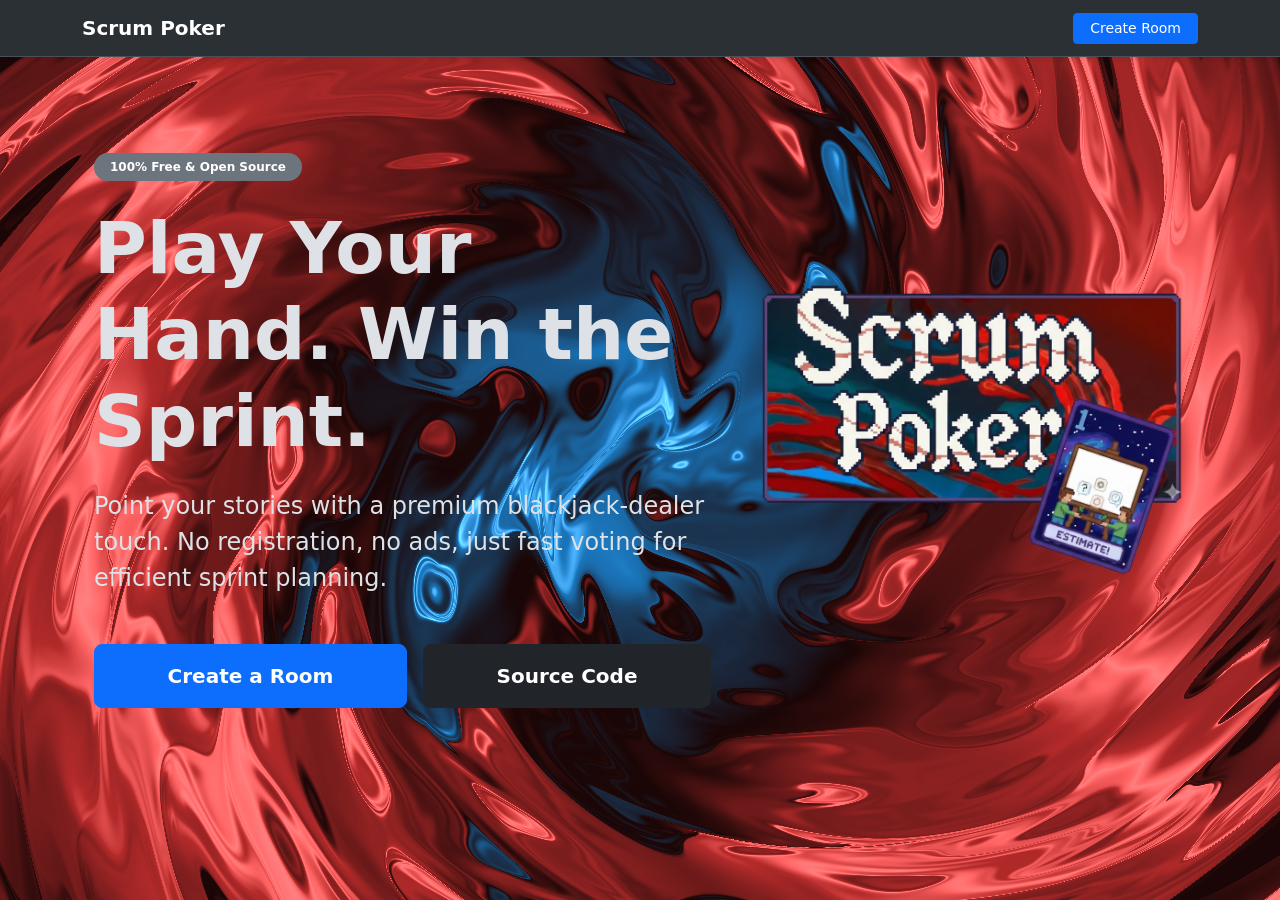
<file: templates/index.html>
<!DOCTYPE html>
<html lang="en" data-bs-theme="dark">

<head>
    <meta charset="UTF-8">
    <meta name="viewport" content="width=device-width, initial-scale=1.0">
    <meta name="robots" content="noindex, nofollow">
    <title>Scrum Poker</title>
    <link rel="apple-touch-icon" sizes="180x180" href="/static/img/icon/apple-touch.png">
    <link rel="icon" type="image/png" sizes="192x192" href="/static/img/icon/192x192.png">
    <link href="https://cdn.jsdelivr.net/npm/bootstrap@5.3.2/dist/css/bootstrap.min.css" rel="stylesheet">
    <link href="/static/css/main.css" rel="stylesheet">
    <script src="/static/js/main_image.js"></script>
</head>

<body class="bg-body">
    <canvas id="shaderCanvas"></canvas>
    <nav class="navbar bg-body-tertiary border-bottom shadow-sm">
        <div class="container">
            <a class="navbar-brand fw-bold" href="#">
                Scrum Poker
            </a>
            <div class="d-flex align-items-center">
                <a class="btn btn-primary btn-sm px-3" href="/create" role="button">Create Room</a>
            </div>
        </div>
    </nav>

    <main class="container py-5">
        <div class="container py-lg-5">
            <div class="row align-items-center g-5">
                <div class="col-lg-7 text-center text-lg-start">
                    <span class="badge rounded-pill bg-secondary px-3 py-2 mb-4 fw-bold">100%
                        Free & Open Source</span>
                    <h1 class="display-2 fw-bold mb-4 ls-tight">Play Your Hand. Win the Sprint.</h1>
                    <p class="lead mb-5 fs-4">Point your stories with a premium blackjack-dealer touch.
                        No registration, no ads, just fast voting for efficient sprint planning.</p>
                    <div class="d-flex flex-wrap justify-content-center justify-content-lg-start gap-3">
                        <a href="/create" class="btn btn-primary btn-lg px-5 py-3 fw-bold flex-fill">Create a Room</a>
                        <a href="https://github.com/Cyclenerd/scrumpoker"
                            class="btn btn-dark btn-lg px-5 py-3 fw-bold flex-fill">Source Code</a>
                    </div>
                </div>
                <div class="col-lg-5 text-center">
                    <img src="/static/img/logo.webp" alt="Playscrum Logo" class="img-fluid">
                </div>
            </div>
        </div>
    </main>
</body>

</html>
</file>
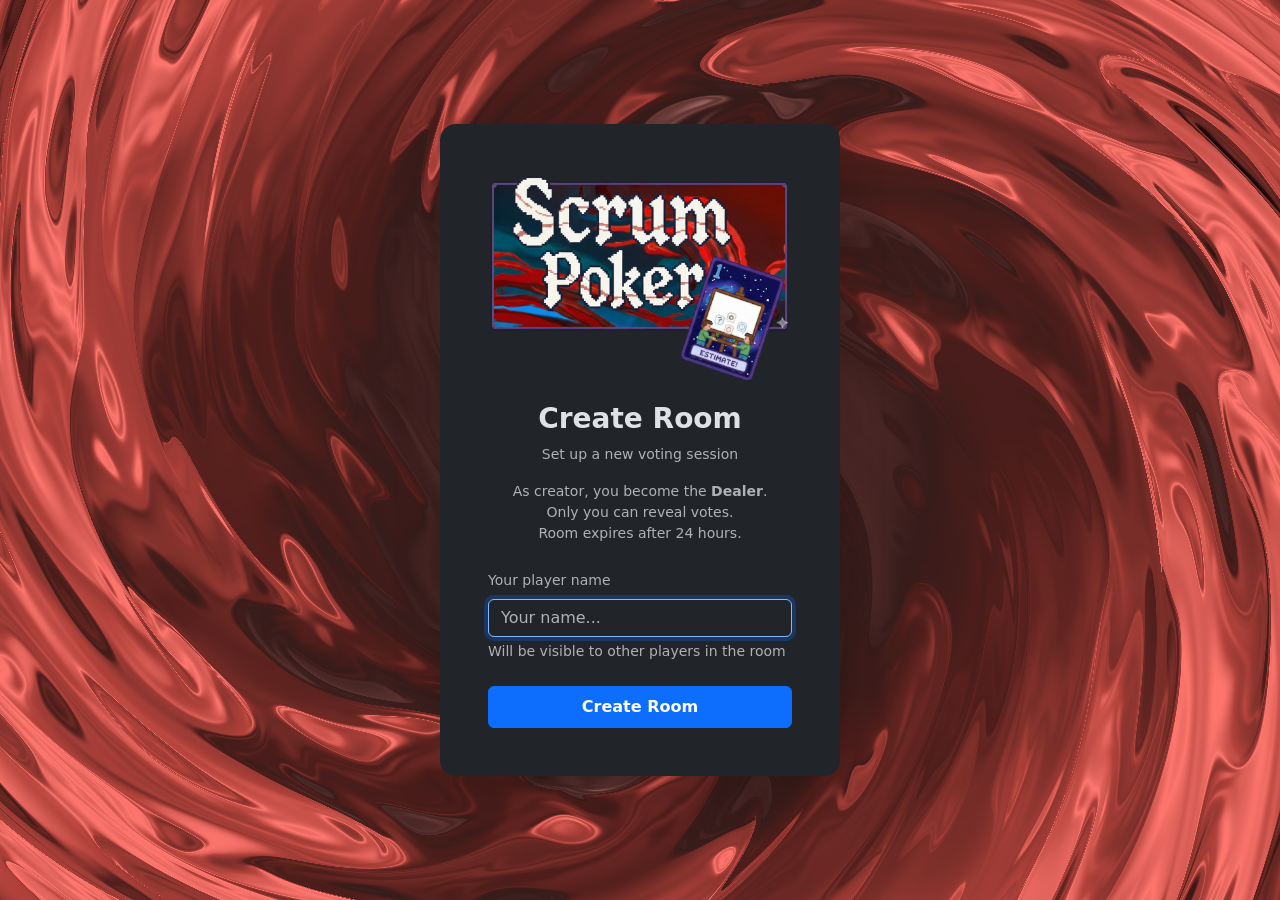
<file: templates/create.html>
<!doctype html>
<html lang="en" data-bs-theme="dark">

<head>
    <meta charset="utf-8">
    <meta name="viewport" content="width=device-width, initial-scale=1">
    <meta name="robots" content="noindex, nofollow">
    <title>Create Room - Scrum Poker</title>
    <link rel="apple-touch-icon" sizes="180x180" href="/static/img/icon/apple-touch.png">
    <link rel="icon" type="image/png" sizes="192x192" href="/static/img/icon/192x192.png">
    <link href="https://cdn.jsdelivr.net/npm/bootstrap@5.3.3/dist/css/bootstrap.min.css" rel="stylesheet">
    <link href="/static/css/main.css" rel="stylesheet">
    <script src="/static/js/main_nocol1.js"></script>
</head>

<body class="bg-body-tertiary">
    <canvas id="shaderCanvas"></canvas>
    <div class="container min-vh-100 d-flex align-items-center justify-content-center">
        <div class="card shadow-lg border-0" style="max-width: 400px; border-radius: 1rem;">
            <div class="card-body p-5">
                <div class="text-center mb-4">
                    <img src="/static/img/logo.webp" class="img-fluid mb-3" alt="Scrum Poker Logo">
                    <h1 class="h3 fw-bold">Create Room</h1>
                    <p class="text-muted small mb-3">Set up a new voting session</p>
                    <p class="text-muted small mb-0">
                        As creator, you become the <strong>Dealer</strong>.<br>
                        Only you can reveal votes.<br>
                        Room expires after 24 hours.
                    </p>
                </div>

                <div id="form-container"></div>
            </div>
        </div>
    </div>

    <script>
        // Generate form with JavaScript to prevent bot submissions
        // We expect bots are not executing JavaScript, so they won't see or be able to submit the form
        (function () {
            // Obfuscate the form action URL - decode from base64
            const encodedPath = 'L2NyZWF0ZQ=='; // '/create' in base64
            const formAction = atob(encodedPath);

            const formHTML = `
                <form method="POST" action="">
                    <div class="mb-4">
                        <label for="name" class="form-label small text-muted">Your player name</label>
                        <input type="text" class="form-control" id="name" name="name" minlength="3" maxlength="16"
                            placeholder="Your name..." required autofocus>
                        <div class="form-text small">Will be visible to other players in the room</div>
                    </div>

                    <button type="submit" class="btn btn-primary w-100 py-2 fw-semibold">Create Room</button>
                </form>
            `;

            document.getElementById('form-container').innerHTML = formHTML;

            // Set the form action dynamically
            const form = document.querySelector('#form-container form');
            if (form) {
                form.setAttribute('action', formAction);
            }

            // Set focus on the name input after form is created
            const nameInput = document.getElementById('name');
            if (nameInput) {
                nameInput.focus();
            }
        })();
    </script>
</body>

</html>
</file>
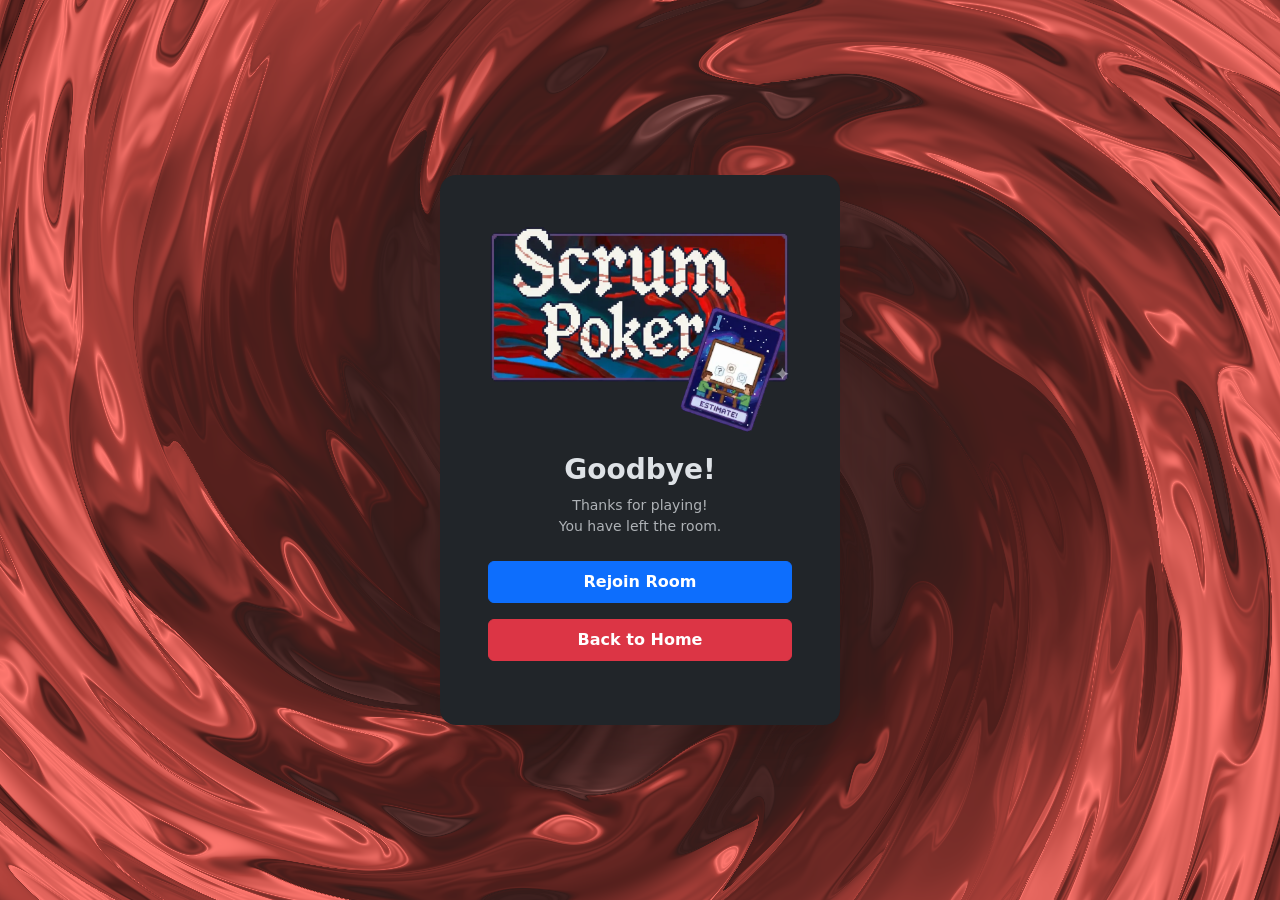
<file: templates/logout.html>
<!doctype html>
<html lang="en" data-bs-theme="dark">

<head>
    <meta charset="utf-8">
    <meta name="viewport" content="width=device-width, initial-scale=1">
    <meta name="robots" content="noindex, nofollow">
    <title>Logged Out - Scrum Poker</title>
    <link rel="apple-touch-icon" sizes="180x180" href="/static/img/icon/apple-touch.png">
    <link rel="icon" type="image/png" sizes="192x192" href="/static/img/icon/192x192.png">
    <link href="https://cdn.jsdelivr.net/npm/bootstrap@5.3.3/dist/css/bootstrap.min.css" rel="stylesheet">
    <link href="/static/css/main.css" rel="stylesheet">
    <script src="/static/js/main_nocol1.js"></script>
</head>

<body class="bg-body-tertiary">
    <canvas id="shaderCanvas"></canvas>
    <div class="container min-vh-100 d-flex align-items-center justify-content-center">
        <div class="card shadow-lg border-0" style="max-width: 400px; border-radius: 1rem;">
            <div class="card-body p-5">
                <div class="text-center mb-4">
                    <img src="/static/img/logo.webp" class="img-fluid mb-3" alt="Scrum Poker Logo">
                    <h1 class="h3 fw-bold">Goodbye!</h1>
                    <p class="text-muted small">Thanks for playing!<br>You have left the room.</p>
                </div>

                <p><a href="/room/{{.RoomID}}" class="btn btn-primary w-100 py-2 fw-semibold">Rejoin Room</a></p>
                <p><a href="/" class="btn btn-danger w-100 py-2 fw-semibold">Back to Home</a></p>
            </div>
        </div>
    </div>
</body>

</html>
</file>
<file: static/css/main.css>
#shaderCanvas {
    position: fixed;
    top: 0;
    left: 0;
    width: 100%;
    height: 100%;
    z-index: -1;
}
.js-card {
    transition: all 0.3s ease;
    perspective: 1000px;
}
.flip-card-inner {
    position: relative;
    width: 100%;
    height: 100%;
    transition: transform 0.6s cubic-bezier(0.175, 0.885, 0.32, 1.275);
    transform-style: preserve-3d;
}
.is-flipped .flip-card-inner {
    transform: rotateY(180deg);
}
.flip-card-front,
.flip-card-back {
    -webkit-backface-visibility: hidden;
    backface-visibility: hidden;
}
.flip-card-back {
    position: absolute;
    top: 0;
    left: 0;
    width: 100%;
    height: 100%;
    transform: rotateY(180deg);
}
.js-card.selected-card {
    border: 2px solid var(--bs-primary) !important;
    transform: scale(1.05);
    z-index: 10;
    box-shadow: 0 0 15px rgba(var(--bs-primary-rgb), 0.5) !important;
    border-radius: var(--bs-border-radius);
}
.js-card.dimmed-card {
    opacity: 0.3;
    filter: grayscale(0.2);
}
</file>
